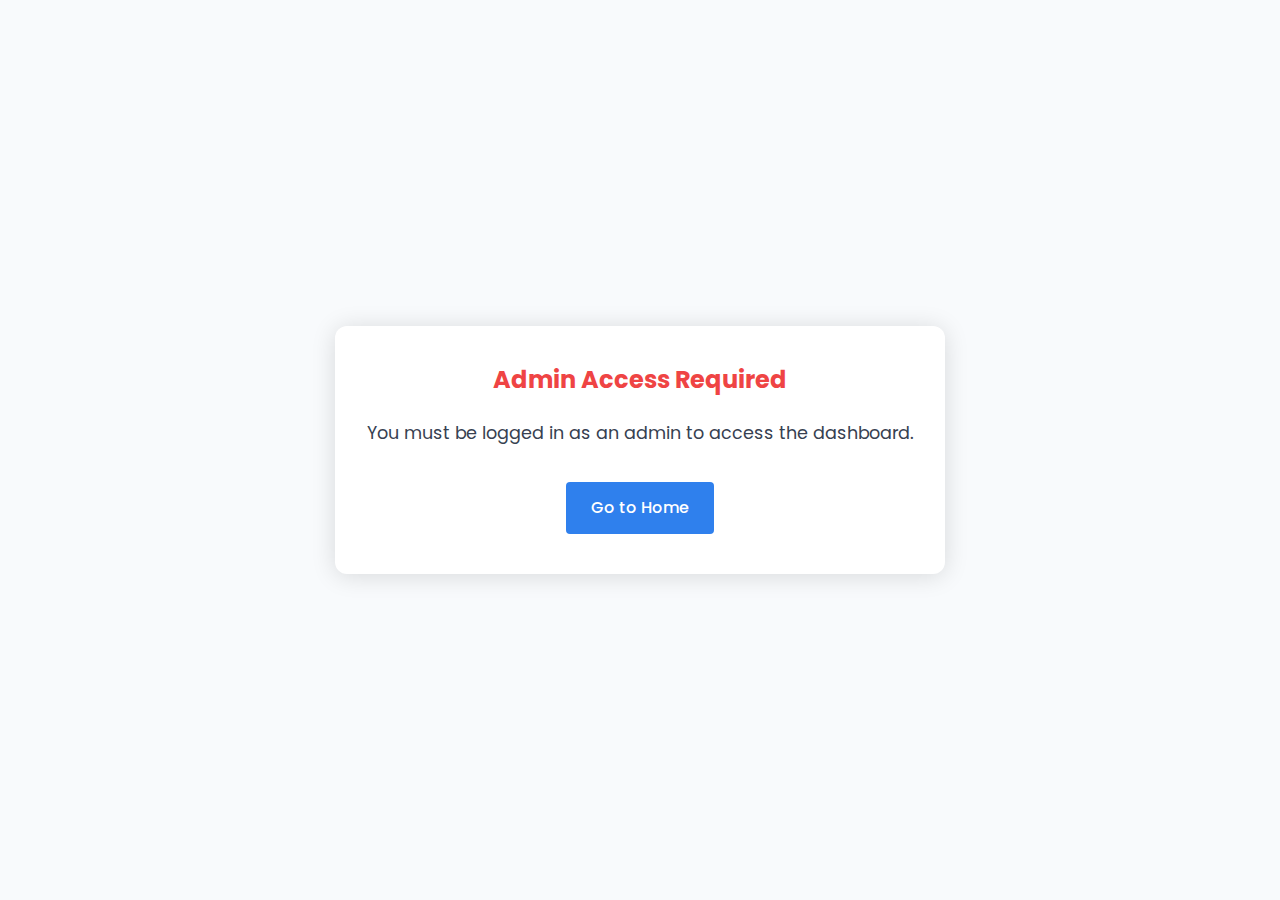
<file: frontend/html/dashboard_admin.html>
<!DOCTYPE html>
<html lang="en">
<head>
    <meta charset="UTF-8">
    <title>Servicity Admin Dashboard</title>
    <meta name="viewport" content="width=device-width, initial-scale=1.0">
    <link rel="stylesheet" href="../css/styles.css">
    <link rel="stylesheet" href="../css/dashboard_admin.css">
    <link href="https://fonts.googleapis.com/css2?family=Poppins:wght@400;600;700&display=swap" rel="stylesheet">
    <script defer src="../js/dashboard_admin.js"></script>
</head>
<body>
<nav class="navbar">
    <div class="container">
        <a href="#" class="logo">
            <img src="../images/logo.png" alt="Servicity">
        </a>
        <div class="nav-links">
            <a href="./index.html" class="nav-link">Home</a>
            <a href="./services.html" class="nav-link">Services</a>
            <a href="#" class="nav-link">About</a>
            <a href="#" class="nav-link">Contact</a>
            <span class="nav-link" style="color:var(--primary);font-weight:600;">Admin</span>
            <div class="profile-dropdown">
                    <a href="#" id="profile-icon">
                        <img src="../images/profile.svg" alt="Profile" class="profile-icon">
                        <span class="user-name" style="margin-left: 8px; font-weight: 500;"></span>
                    </a>
                    <div id="auth-dropdown" class="dropdown-menu">
                        <button id="google-login" class="oauth-btn">
                            <img src="../images/google-login.svg" alt="Google" class="oauth-icon">
                            <span>Continue with Google</span>
                        </button>
                        <div id="user-info" style="display: none;">
                            <div class="user-email"></div>
                            <button id="logout-btn" class="logout-btn">Log Out</button>
                        </div>
                    </div>
                </div>
        </div>
        <button class="hamburger">
            <i class="fas fa-bars"></i>
        </button>
    </div>
</nav>
<main class="admin-dashboard-main">
    <aside class="admin-sidebar">
        <button class="sidebar-btn active" data-section="analytics">📊 Analytics</button>
        <button class="sidebar-btn" data-section="users">👥 Users/Providers</button>
        <button class="sidebar-btn" data-section="categories">🗂️ Categories</button>
        <button class="sidebar-btn" data-section="messages">✉️ Messages</button>
    </aside>
    <section class="admin-dashboard-content">
        <div id="section-analytics" class="dashboard-section active">
            <h2 class="section-title">Analytics</h2>
            <div class="admin-cards">
                <div class="admin-card">
                    <h3>Popular Services</h3>
                    <ul id="popular-services"></ul>
                </div>
                <div class="admin-card">
                    <h3>Top Providers</h3>
                    <ul id="top-providers"></ul>
                </div>
            </div>
        </div>
        <div id="section-users" class="dashboard-section">
            <h2 class="section-title">Manage Users / Providers</h2>
            <div class="user-filters">
                <button class="tab-btn active" data-type="Provider">Providers</button>
                <button class="tab-btn" data-type="Customer">Customers</button>
            </div>
            <div id="users-list"></div>
        </div>
        <div id="section-categories" class="dashboard-section">
            <h2 class="section-title">Service Categories</h2>
            <form id="add-category-form">
                <input type="text" id="new-category-input" placeholder="New category" required>
                <button type="submit" class="btn btn-primary">Add</button>
            </form>
            <ul id="categories-list"></ul>
        </div>
       <div id="section-messages" class="dashboard-section">
    <h2 class="section-title">Send Message</h2>
    <form id="message-form">
        <label>
            To:
            <select id="message-target">
                <option value="All">All Users</option>
                <option value="Provider">Providers</option>
                <option value="Customer">Customers</option>
            </select>
        </label>
        <textarea id="message-content" placeholder="Enter message..." required></textarea>
        <button class="btn btn-primary" type="submit">Send</button>
    </form>
    <div id="message-status"></div>

    <!-- ADD THIS BLOCK BELOW THE FORM: -->
    <div style="margin-top:2em;">
        <h3>Sent Messages</h3>
        <div id="sent-messages" style="max-height:300px;overflow:auto;"></div>
    </div>
</div>
    </section>
</main>
</body>
</html>
</file>
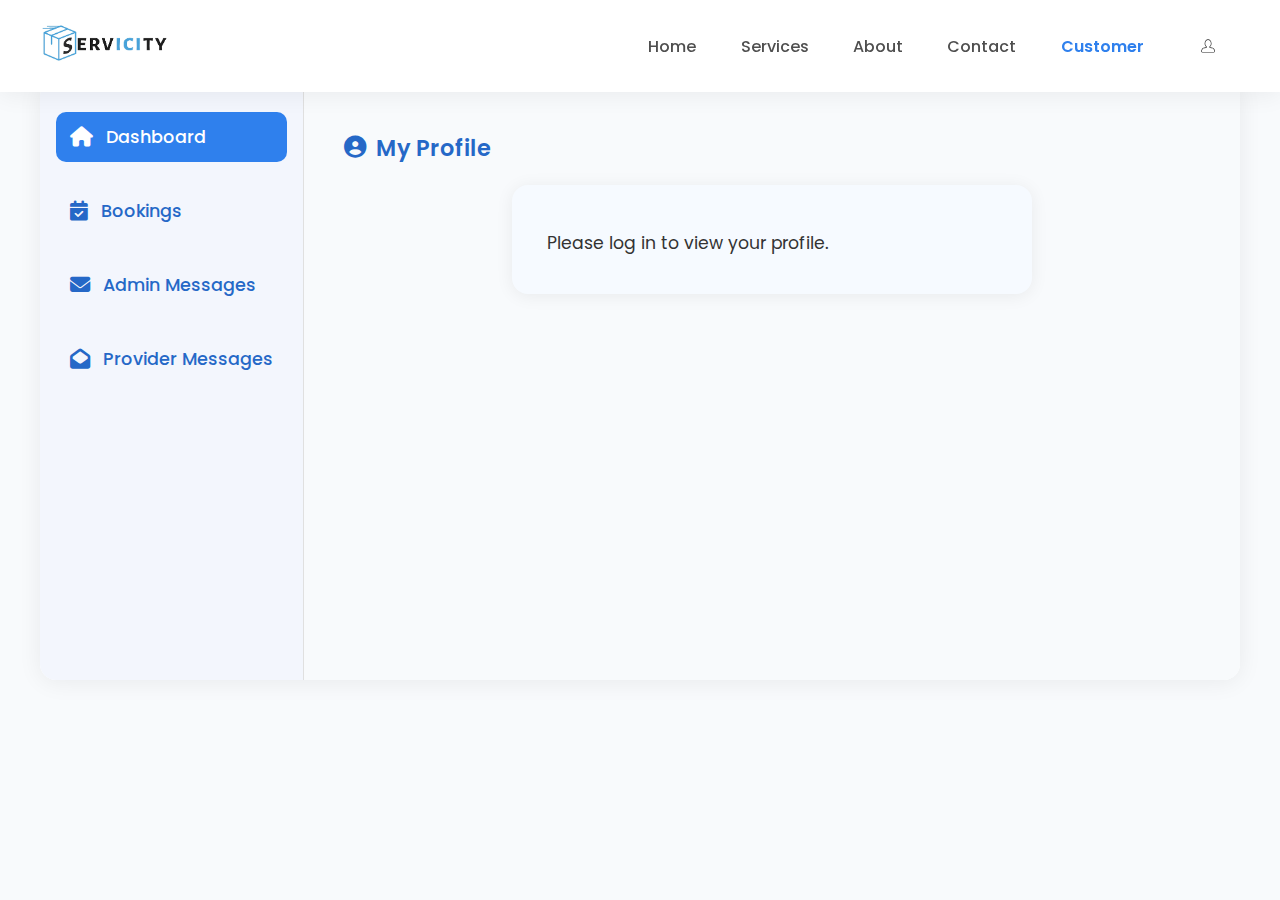
<file: frontend/html/dashboard_customer.html>
<!DOCTYPE html>
<html lang="en">
<head>
    <meta charset="UTF-8">
    <meta name="viewport" content="width=device-width, initial-scale=1.0">
    <title>Servicity | Customer Dashboard</title>
    <link rel="stylesheet" href="../css/reviews.css">
    <link rel="stylesheet" href="../css/dashboard_provider.css">
    <link rel="stylesheet" href="../css/dashboard_customer.css">
    
    <link rel="stylesheet" href="https://cdnjs.cloudflare.com/ajax/libs/font-awesome/6.4.0/css/all.min.css">
    <link href="https://fonts.googleapis.com/css2?family=Poppins:wght@300;400;500;600;700&display=swap" rel="stylesheet">
    <style>
        #review-modal {
            display: none;
        }
    </style>
</head>
<body>
<nav class="navbar">
    <div class="container">
        <a href="index.html" class="logo">
            <img src="../images/logo.png" alt="Servicity">
        </a>
        <div class="nav-links" id="nav-links">
            <a href="index.html" class="nav-link">Home</a>
            <a href="services.html" class="nav-link">Services</a>
            <a href="#" class="nav-link">About</a>
            <a href="#" class="nav-link">Contact</a>
            <span class="nav-link" style="color:var(--primary);font-weight:600;">Customer</span>
            <div class="profile-dropdown">
                <a href="#" id="profile-icon">
                    <img src="../images/profile.svg" alt="Profile" class="profile-icon">
                    <span class="user-name" style="margin-left: 8px; font-weight: 500;"></span>
                </a>
                <div id="auth-dropdown" class="dropdown-menu">
                    <button id="google-login" class="oauth-btn">
                        <img src="../images/google-login.svg" alt="Google" class="oauth-icon">
                        <span>Continue with Google</span>
                    </button>
                    <div id="user-info" style="display: none;">
                        <div class="user-email"></div>
                        <button id="logout-btn" class="logout-btn">Log Out</button>
                    </div>
                </div>
            </div>
        </div>
        <button class="hamburger">
            <i class="fas fa-bars"></i>
        </button>
    </div>
</nav>
<main class="provider-dashboard-main">
    <aside class="provider-sidebar">
        <button class="sidebar-btn active" data-section="dashboard-home"><i class="fa fa-home"></i> <span>Dashboard</span></button>
        <button class="sidebar-btn" data-section="bookings"><i class="fa fa-calendar-check"></i> <span>Bookings</span></button>
        <button class="sidebar-btn" data-section="admin-messages-section"><i class="fa fa-envelope"></i> <span>Admin Messages</span></button>
        <button class="sidebar-btn" data-section="provider-messages-section"><i class="fa fa-envelope-open"></i> <span>Provider Messages</span></button>
    </aside>
    <section class="provider-dashboard-content">
        <div id="dashboard-home" class="dashboard-section active">
            <h2 class="section-title"><i class="fa fa-user-circle"></i> My Profile</h2>
            <div id="profile-info" class="profile-details-box"></div>
        </div>
        <div id="bookings" class="dashboard-section">
            <h2 class="section-title"><i class="fa fa-calendar-check"></i> My Bookings</h2>
            <div id="bookings-list" class="dashboard-list"></div>
        </div>
        <div id="admin-messages-section" class="dashboard-section">
            <h2 class="section-title"><i class="fa fa-envelope"></i> Messages from Admin</h2>
            <div id="admin-messages-list" class="dashboard-list"></div>
        </div>
        <div id="provider-messages-section" class="dashboard-section">
            <h2 class="section-title"><i class="fa fa-envelope-open"></i> Messages from Providers</h2>
            <div id="provider-messages-list" class="dashboard-list"></div>
        </div>
    </section>
</main>

<!-- Profile Edit Modal -->
<div class="modal" id="edit-profile-modal" style="display:none;">
    <div class="modal-content">
        <span class="close-btn" id="close-edit-profile">&times;</span>
        <h2>Edit Profile</h2>
        <form id="edit-profile-form">
            <div class="profile-row"><label for="edit-profile-name">Name:</label><input type="text" id="edit-profile-name" required></div>
            <div class="profile-row"><label for="edit-profile-email">Email:</label><input type="email" id="edit-profile-email" required></div>
            <div class="profile-row"><label for="edit-profile-phone">Phone:</label><input type="tel" id="edit-profile-phone" required></div>
            <div class="profile-row"><label for="edit-profile-address">Address:</label><input type="text" id="edit-profile-address" required></div>
            <div class="form-actions">
                <button type="submit" class="btn btn-success">Save Changes</button>
            </div>
        </form>
    </div>
</div>

<!-- Review Modal: always a direct child of body, overlays all content -->
<div id="review-modal">
    <div class="modal-content">
        <button class="close-btn" id="close-review-modal" style="float:right;font-size:1.6em;background:none;border:none;cursor:pointer;">&times;</button>
        <h2 id="review-modal-title">Leave a Review</h2>
        <div id="existing-review" style="display:none;">
            <div><span id="existing-review-rating"></span></div>
            <div id="existing-review-text" style="margin-bottom:1em;"></div>
            <button class="btn btn-primary" id="edit-review-btn" style="margin-bottom:1em;">Edit Review</button>
        </div>
        <form id="review-form" style="display:none;">
            <input type="hidden" id="review-booking-id">
            <input type="hidden" id="review-service-id">
            <input type="hidden" id="review-customer-id">
            <input type="hidden" id="review-provider-id">
            <div style="margin-bottom:1em;">
                <label for="review-rating">Rating:</label>
                <select id="review-rating" required>
                    <option value="">Select</option>
                    <option value="5">★★★★★</option>
                    <option value="4">★★★★☆</option>
                    <option value="3">★★★☆☆</option>
                    <option value="2">★★☆☆☆</option>
                    <option value="1">★☆☆☆☆</option>
                </select>
            </div>
            <div style="margin-bottom:1em;">
                <label for="review-text">Comment:</label><br>
                <textarea id="review-text" rows="3" style="width:100%;" required></textarea>
            </div>
            <button type="submit" class="btn btn-success">Submit Review</button>
        </form>
    </div>
</div>

<!-- Booking Edit Modal -->
<div class="modal" id="edit-booking-modal" style="display:none;">
    <div class="modal-content">
        <span class="close-btn" id="close-edit-booking">&times;</span>
        <h2>Edit Booking</h2>
        <form id="edit-booking-form">
            <input type="hidden" id="edit-booking-id">
            <div class="profile-row"><label for="edit-booking-date">Date:</label><input type="date" id="edit-booking-date" required></div>
            <div class="profile-row"><label for="edit-booking-phone">Phone:</label><input type="tel" id="edit-booking-phone" required></div>
            <div class="profile-row"><label for="edit-booking-address">Address:</label><input type="text" id="edit-booking-address" required></div>
            <div class="form-actions">
                <button type="submit" class="btn btn-success">Save Changes</button>
            </div>
        </form>
    </div>
</div>
<script src="../js/reviews.js"></script>
<script src="../js/dashboard_customer.js"></script>
</body>
</html>
</file>
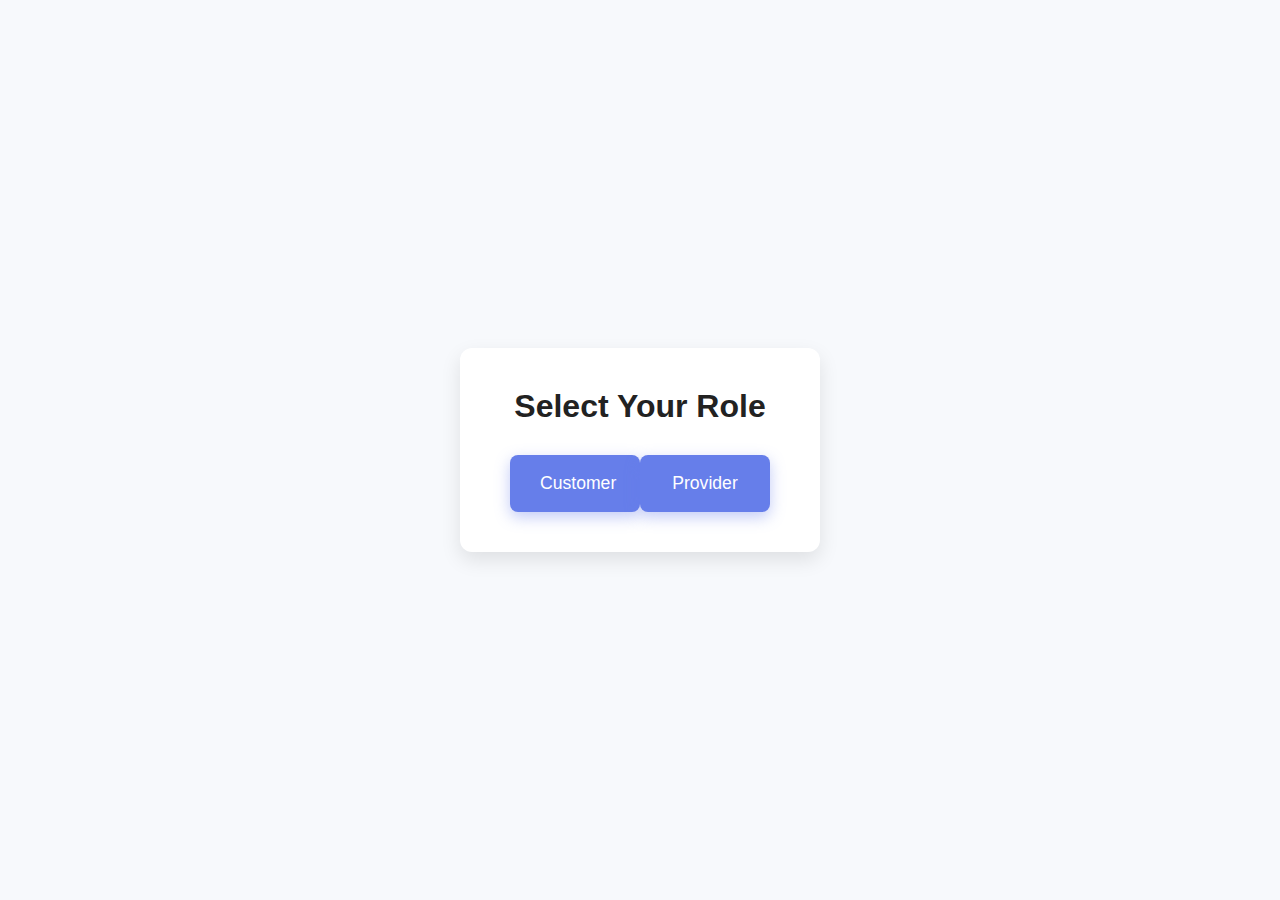
<file: frontend/html/select-role.html>
<!DOCTYPE html>
<html lang="en">
<head>
<meta charset="UTF-8" />
<meta name="viewport" content="width=device-width, initial-scale=1" />
<title>Select Role - Servicity</title>
<link rel="stylesheet" href="../css/select-role.css" />
</head>
<body>
  <div class="role-container">
    <h2>Select Your Role</h2>
    <div class="roles">
      <button id="customer-btn" class="role-btn">Customer</button>
      <button id="provider-btn" class="role-btn">Provider</button>
    </div>
  </div>

  <script src="../js/select-role.js"></script>
</body>
</html>
</file>
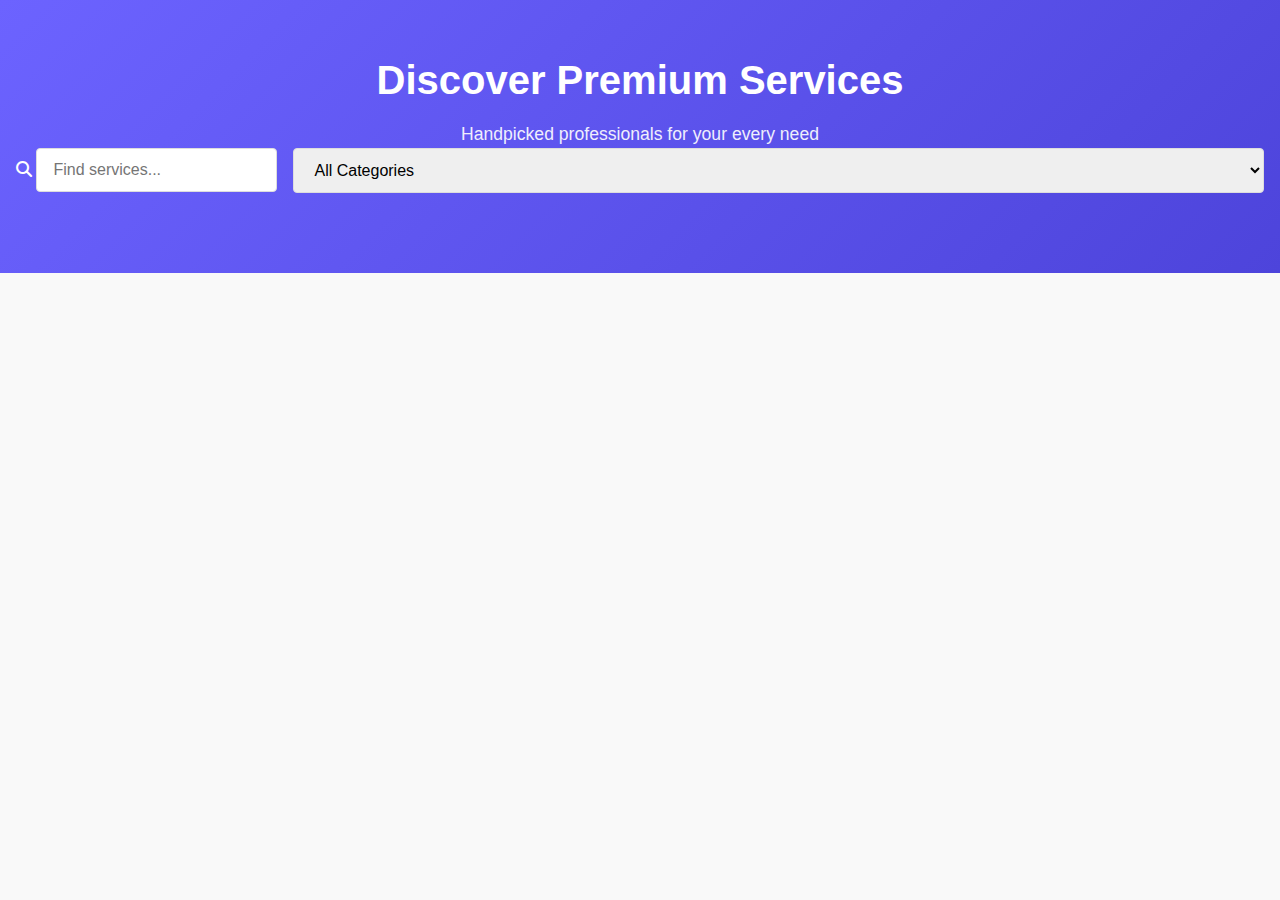
<file: frontend/html/services.html>
<!DOCTYPE html>
<html lang="en">
<head>
    <meta charset="UTF-8">
    <meta name="viewport" content="width=device-width, initial-scale=1.0">
    <title>Premium Services | Servicity</title>
    <link rel="stylesheet" href="../css/services.css">
    <link rel="stylesheet" href="https://cdnjs.cloudflare.com/ajax/libs/font-awesome/6.4.0/css/all.min.css">
    <link href="https://fonts.googleapis.com/css2?family=Montserrat:wght@400;500;600;700&family=Playfair+Display:wght@400;500;600&display=swap" rel="stylesheet">
</head>
<body>
    <div class="page-wrapper">
        <header class="services-header">
            <div class="hero-content">
                <h1>Discover Premium Services</h1>
                <p class="subtitle">Handpicked professionals for your every need</p>
                <div class="search-filter">
                    <div class="search-box">
                        <i class="fas fa-search"></i>
                        <input type="text" id="searchInput" placeholder="Find services...">
                    </div>
                    <select id="categoryFilter">
                        <option value="all">All Categories</option>
                        <option value="cleaning">Home Cleaning</option>
                        <option value="repair">Repairs</option>
                        <option value="beauty">Beauty</option>
                        <option value="moving">Moving Help</option>
                    </select>
                </div>
            </div>
        </header>

        <main class="main-content">
            <div class="services-grid" id="servicesGrid">
             
                <div class="service-card skeleton">
                    <div class="service-image"></div>
                    <div class="service-content">
                        <div class="skeleton-line" style="width: 70%"></div>
                        <div class="skeleton-line" style="width: 90%"></div>
                        <div class="skeleton-line" style="width: 60%"></div>
                        <div class="skeleton-btn"></div>
                    </div>
                </div>
             
            </div>
        </main>
    </div>

    <div id="loading-spinner">
        <div class="spinner"></div>
        <p>Loading services...</p>
    </div>

    <script src="../js/services.js"></script>
</body>
</html>
</file>
<file: frontend/css/styles.css>
/* Base Styles */
:root {
    --primary: #2F80ED;
    --primary-dark: #2568C7;
    --secondary: #4F4F4F;
    --accent: #27AE60;
    --light: #F9F9F9;
    --dark: #333333;
    --gray: #828282;
    --light-gray: #F2F2F2;
    --white: #FFFFFF;
    --shadow: 0 4px 12px rgba(0, 0, 0, 0.1);
    --transition: all 0.3s ease;
    
}
/*can implement dark mode later* so using root*/

* {
    margin: 0;
    padding: 0;
    box-sizing: border-box;
}
.scroll-container::-webkit-scrollbar {
  display: none;
}
body {
    font-family: 'Poppins', sans-serif;
    color: var(--dark);
    background-color: var(--light);
    line-height: 1.6;
}

.container {
    width: 100%;
    max-width: 1200px;
    margin: 0 auto;
    padding: 0 20px;
}

section {
    padding: 80px 0;
}

h1, h2, h3, h4 {
    margin-bottom: 1rem;
    line-height: 1.2;
}

p {
    margin-bottom: 1rem;
    color: var(--secondary);
}

a {
    text-decoration: none;
    color: inherit;
}

.btn {
    display: inline-block;
    padding: 12px 24px;
    border-radius: 4px;
    font-weight: 500;
    text-align: center;
    transition: var(--transition);
    cursor: pointer;
    border: 1px solid transparent;
}

.btn-primary {
    background-color: var(--primary);
    color: var(--white);
}

.btn-primary:hover {
    background-color: var(--primary-dark);
}

.btn-secondary {
    background-color: var(--accent);
    color: var(--white);
}

.btn-secondary:hover {
    opacity: 0.9;
}

.btn-outline {
    border-color: var(--primary);
    color: var(--primary);
    background-color: transparent;
}

.btn-outline:hover {
    background-color: var(--primary);
    color: var(--white);
}

.text-center {
    text-align: center;
}

.section-title {
    font-size: 2rem;
    font-weight: 600;
    margin-bottom: 2.5rem;
    text-align: center;
    position: relative;
}

.section-title::after {
    content: '';
    display: block;
    width: 60px;
    height: 4px;
    background-color: var(--primary);
    margin: 0.5rem auto 0;
}

/* Navigation */
.navbar {
    background-color: var(--white);
    box-shadow: var(--shadow);
    position: fixed;
    width: 100%;
    top: 0;
    z-index: 1000;
    padding: 15px 0;
}

.navbar .container {
    display: flex;
    justify-content: space-between;
    align-items: center;
}

.logo img {
    height: 40px;
}

.nav-links {
    display: flex;
    align-items: center;
    gap: 30px;
}

.nav-link {
    font-weight: 500;
    transition: var(--transition);
    padding: 8px 0;
    position: relative;
}

.nav-link:hover {
    color: var(--primary);
}

.nav-link.active {
    color: var(--primary);
}

.nav-link.active::after {
    content: '';
    position: absolute;
    bottom: 0;
    left: 0;
    width: 100%;
    height: 2px;
    background-color: var(--primary);
}

.auth-buttons {
    display: flex;
    gap: 15px;
    margin-left: 20px;
}

.hamburger {
    display: none;
    background: none;
    border: none;
    font-size: 1.5rem;
    color: var(--dark);
    cursor: pointer;
}

/* Hero Section */
.hero {
    background: url('../images/background.jpeg') ;
    color: var(--white);
    height: 80vh;
    display: flex;
    align-items: center;
    text-align: center;
    margin-top: 70px;
}

.hero-content {
    max-width: 800px;
    margin: 0 auto;
}

.hero h1 {
    font-size: 3rem;
    margin-bottom: 1.5rem;
}

.hero p {
    font-size: 1.2rem;
    color: rgba(255, 255, 255, 0.9);
    margin-bottom: 2rem;
}

.search-box {
    display: flex;
    max-width: 600px;
    margin: 0 auto;
}

.search-box input {
    flex: 1;
    padding: 15px 20px;
    border: none;
    border-radius: 4px 0 0 4px;
    font-size: 1rem;
}

.search-box .btn {
    border-radius: 0 4px 4px 0;
}

/* Services Section */
.services-grid {
    display: grid;
    grid-template-columns: repeat(auto-fill, minmax(250px, 1fr));
    gap: 30px;
    margin-bottom: 40px;
}

.service-card {
    background-color: var(--white);
    border-radius: 8px;
    overflow: hidden;
    box-shadow: var(--shadow);
    transition: var(--transition);
}

.service-card:hover {
    transform: translateY(-5px);
    box-shadow: 0 10px 20px rgba(0, 0, 0, 0.1);
}

.service-img {
    height: 180px;
    background-size: cover;
    background-position: center;
}

.service-info {
    padding: 20px;
}

.service-info h3 {
    font-size: 1.2rem;
    margin-bottom: 0.5rem;
}

.service-info p {
    color: var(--primary);
    font-weight: 500;
    margin-bottom: 1rem;
}


.how-it-works {
    background-color: var(--white);
}

.steps {
    display: grid;
    grid-template-columns: repeat(auto-fit, minmax(200px, 1fr));
    gap: 30px;
    text-align: center;
}

.step-icon {
    width: 80px;
    height: 80px;
    background-color: var(--primary);
    color: var(--white);
    border-radius: 50%;
    display: flex;
    align-items: center;
    justify-content: center;
    font-size: 1.8rem;
    margin: 0 auto 1.5rem;
}

.step h3 {
    font-size: 1.2rem;
    margin-bottom: 0.5rem;
}

/* Testimonials */
.testimonials {
    background-color: var(--light-gray);
}

.testimonial-cards {
    display: grid;
    grid-template-columns: repeat(auto-fit, minmax(300px, 1fr));
    gap: 30px;
}

.testimonial-card {
    background-color: var(--white);
    padding: 30px;
    border-radius: 8px;
    box-shadow: var(--shadow);
}

.rating {
    color: #FFC107;
    margin-bottom: 1rem;
}

.testimonial-card p {
    font-style: italic;
    margin-bottom: 1.5rem;
}

.customer {
    display: flex;
    align-items: center;
    gap: 15px;
}

.customer img {
    width: 50px;
    height: 50px;
    border-radius: 50%;
    object-fit: cover;
}

.customer h4 {
    font-size: 1rem;
    margin-bottom: 0.2rem;
}

.customer span {
    font-size: 0.9rem;
    color: var(--gray);
}

/* CTA Section */
.cta {
    background-color: var(--primary);
    color: var(--white);
    text-align: center;
    padding: 60px 0;
}

.cta h2 {
    font-size: 2rem;
    margin-bottom: 2rem;
}

/* Footer */
.footer {
    background-color: var(--dark);
    color: var(--white);
    padding: 60px 0 0;
}

.footer-grid {
    display: grid;
    grid-template-columns: repeat(auto-fit, minmax(200px, 1fr));
    gap: 40px;
    margin-bottom: 40px;
}

.footer-logo {
    height: 40px;
    margin-bottom: 1rem;
}

.footer p {
    color: rgba(255, 255, 255, 0.7);
    margin-bottom: 1.5rem;
}

.social-links {
    display: flex;
    gap: 15px;
}

.social-links a {
    width: 36px;
    height: 36px;
    background-color: rgba(255, 255, 255, 0.1);
    border-radius: 50%;
    display: flex;
    align-items: center;
    justify-content: center;
    transition: var(--transition);
}

.social-links a:hover {
    background-color: var(--primary);
}

.footer-col h3 {
    font-size: 1.2rem;
    margin-bottom: 1.5rem;
    position: relative;
    padding-bottom: 10px;
}

.footer-col h3::after {
    content: '';
    position: absolute;
    bottom: 0;
    left: 0;
    width: 40px;
    height: 2px;
    background-color: var(--primary);
}

.footer-col ul {
    list-style: none;
}

.footer-col ul li {
    margin-bottom: 0.8rem;
}

.footer-col ul li a {
    color: rgba(255, 255, 255, 0.7);
    transition: var(--transition);
}

.footer-col ul li a:hover {
    color: var(--white);
    padding-left: 5px;
}

.footer-bottom {
    border-top: 1px solid rgba(255, 255, 255, 0.1);
    padding: 20px 0;
    display: flex;
    justify-content: space-between;
    align-items: center;
}

.footer-bottom p {
    font-size: 0.9rem;
    margin-bottom: 0;
}

#profile-icon {
    display: flex;
    align-items: center;
    justify-content: center;
    margin-left: 15px;
    transition: transform 0.3s ease;
}

#profile-icon:hover {
    transform: scale(1.1);
}

/* Modal Styles */
.modal {
    display: none;
    position: fixed;
    z-index: 1001;
    left: 0;
    top: 0;
    width: 100%;
    height: 100%;
    background-color: rgba(0,0,0,0.5);
}

.modal-content {
    background-color: #fff;
    margin: 10% auto;
    padding: 30px;
    border-radius: 8px;
    width: 90%;
    max-width: 500px;
    box-shadow: 0 5px 15px rgba(0,0,0,0.3);
    position: relative;
}

.close-btn {
    position: absolute;
    right: 20px;
    top: 15px;
    font-size: 24px;
    cursor: pointer;
}

/* Form Styles */
.form-group {
    margin-bottom: 20px;
}

.form-group label {
    display: block;
    margin-bottom: 8px;
    font-weight: 500;
}

.form-group input,
.form-group textarea,
.form-group select {
    width: 100%;
    padding: 10px;
    border: 1px solid #ddd;
    border-radius: 4px;
    font-family: 'Poppins', sans-serif;
}

.form-group textarea {
    resize: vertical;
    min-height: 80px;
}

/* Image Preview */
.image-preview {
    margin-top: 10px;
    width: 100px;
    height: 100px;
    border: 1px dashed #ddd;
    display: flex;
    align-items: center;
    justify-content: center;
    overflow: hidden;
}

.image-preview img {
    max-width: 100%;
    max-height: 100%;
}

/* Profile Dropdown Styles */
.profile-dropdown {
    position: relative;
    display: inline-block;
    margin-left: 15px;
}

.profile-icon {
    width: 40px;
    height: 40px;
    border-radius: 50%;
    cursor: pointer;
    transition: transform 0.3s ease;
}

.profile-icon:hover {
    transform: scale(1.1);
}

.dropdown-menu {
    display: none;
    position: absolute;
    right: 0;
    top: 50px;
    background: white;
    min-width: 220px;
    box-shadow: 0 8px 16px rgba(0,0,0,0.1);
    border-radius: 8px;
    z-index: 1000;
    padding: 15px;
}

.dropdown-menu.show {
    display: block;
}

.oauth-btn {
    display: flex;
    align-items: center;
    gap: 10px;
    width: 100%;
    padding: 10px;
    background: white;
    border: 1px solid #e0e0e0;
    border-radius: 4px;
    cursor: pointer;
    transition: background 0.2s;
}

.oauth-btn:hover {
    background: #f5f5f5;
}

.oauth-icon {
    width: 20px;
    height: 20px;
}

#user-info {
    text-align: center;
    padding: 10px;
}

.user-name {
    font-weight: 500;
    margin-bottom: 10px;
    word-break: break-all;
}

.logout-btn {
    width: 100%;
    padding: 8px 12px;
    background: #f5f5f5;
    border: none;
    border-radius: 4px;
    cursor: pointer;
    transition: background 0.2s;
}

.logout-btn:hover {
    background: #e0e0e0;
}
/* Responsive Styles */
@media (max-width: 992px) {
    .nav-links {
        position: fixed;
        top: 70px;
        left: -100%;
        width: 100%;
        height: calc(100vh - 70px);
        background-color: var(--white);
        flex-direction: column;
        align-items: center;
        justify-content: flex-start;
        padding: 40px 0;
        gap: 30px;
        transition: var(--transition);
    }

    .nav-links.active {
        left: 0;
    }

    .auth-buttons {
        margin-left: 0;
    }

    .hamburger {
        display: block;
    }

    .hero h1 {
        font-size: 2.5rem;
    }
}

@media (max-width: 768px) {
    section {
        padding: 60px 0;
    }

    .hero {
        height: auto;
        padding: 100px 0;
    }

    .search-box {
        flex-direction: column;
        gap: 10px;
    }

    .search-box input,
    .search-box .btn {
        border-radius: 4px;
    }
}

@media (max-width: 576px) {
    .hero h1 {
        font-size: 2rem;
    }

    .hero p {
        font-size: 1rem;
    }

    .section-title {
        font-size: 1.5rem;
    }

    .footer-bottom {
        flex-direction: column;
        gap: 20px;
        text-align: center;
    }
}
.profile-icon {
    display: flex;
    align-items: center;
    gap: 8px;
    font-weight: 500;
    cursor: pointer;
    transition: var(--transition);
}

.profile-icon img {
    width: 20px;
    height: 20px;
    object-fit: contain;
}
</file>
<file: frontend/css/dashboard_admin.css>
:root {
    --primary: #2F80ED;
    --primary-dark: #2568C7;
    --accent: #27AE60;
    --light: #F9F9F9;
    --dark: #333333;
    --gray: #828282;
    --white: #FFFFFF;
    --shadow: 0 4px 12px rgba(0, 0, 0, 0.1);
    --transition: all 0.3s ease;
}

.admin-dashboard-main {
    display: flex;
    margin: 100px auto 0;
    max-width: 1200px;
    min-height: 600px;
    background: var(--white);
    box-shadow: var(--shadow);
    border-radius: 16px;
    overflow: hidden;
}
.admin-sidebar {
    background: var(--light);
    border-right: 1px solid #e0e0e0;
    min-width: 180px;
    display: flex;
    flex-direction: column;
    gap: 1em;
    padding: 2em 1em;
}
.sidebar-btn {
    background: none;
    border: none;
    color: var(--primary-dark);
    font-family: 'Poppins',sans-serif;
    font-size: 1.08em;
    text-align: left;
    padding: 0.8em 1.2em;
    border-radius: 8px;
    font-weight: 500;
    cursor: pointer;
    transition: background 0.14s;
    margin-bottom: 8px;
}
.sidebar-btn.active,
.sidebar-btn:hover {
    background: var(--primary);
    color: var(--white);
}
.admin-dashboard-content {
    flex: 1;
    padding: 2em 2.5em;
    background: var(--light);
}
.dashboard-section { display: none; }
.dashboard-section.active { display: block; }
.admin-cards {
    display: flex;
    gap: 2em;
    flex-wrap: wrap;
}
.admin-card {
    background: var(--white);
    border-radius: 10px;
    box-shadow: var(--shadow);
    padding: 1.5em 2em;
    min-width: 240px;
    flex: 1 1 250px;
}
.admin-card h3 {
    margin-top: 0;
    font-size: 1.1em;
    color: var(--primary-dark);
    margin-bottom: 0.9em;
}
.admin-card ul {
    list-style: none;
    padding: 0;
    margin: 0;
}
.admin-card li {
    margin-bottom: 0.7em;
    border-bottom: 1px solid #e5e7eb;
    padding-bottom: 0.2em;
}
.user-filters {
    margin-bottom: 1.2em;
}
.tab-btn {
    background: #e0e7ef;
    border: none;
    border-radius: 6px 6px 0 0;
    padding: 0.45em 1.1em;
    font-size: 1em;
    margin-right: 1em;
    cursor: pointer;
    color: var(--primary);
    font-weight: 500;
    transition: background 0.15s;
}
.tab-btn.active,
.tab-btn:hover {
    background: var(--primary);
    color: var(--white);
}
#users-list {
    max-width: 700px;
}
.user-row {
    display: flex;
    align-items: center;
    gap: 1em;
    background: #f3f4f6;
    padding: 0.7em 1.2em;
    border-radius: 7px;
    margin-bottom: 0.7em;
    justify-content: space-between;
}
.user-row .user-info {
    flex: 1;
}
.user-row .user-actions button {
    margin-left: 0.5em;
    padding: 0.3em 0.8em;
    border-radius: 5px;
    border: none;
    background: #ef4444;
    color: #fff;
    cursor: pointer;
    font-size: 0.98em;
    transition: background 0.15s;
}
.user-row .user-actions button.unblock {
    background: #27AE60;
}
.user-row .user-actions button:hover {
    opacity: 0.8;
}
.profile-dropdown > a {
    display: flex;
    align-items: center;
    gap: 8px;
}
.profile-dropdown .user-name {
    margin-left: 8px;
    font-weight: 500;
    white-space: nowrap;
}
.profile-dropdown {
    position: relative;
    display: inline-block;
    margin-left: 15px;
}
.profile-icon {
    width: 40px;
    height: 40px;
    border-radius: 50%;
    cursor: pointer;
    transition: transform 0.3s ease;
}
.profile-icon:hover {
    transform: scale(1.1);
}
#add-category-form {
    display: flex;
    gap: 1em;
    margin-bottom: 1.2em;
    max-width: 400px;
}
#add-category-form input {
    flex: 2;
    padding: 0.5em;
    border: 1px solid #cbd5e1;
    border-radius: 6px;
    font-size: 1em;
}
#add-category-form button {
    flex: 1;
}
#categories-list {
    list-style: none;
    padding: 0;
}
.category-row {
    display: flex;
    align-items: center;
    justify-content: space-between;
    background: #f3f4f6;
    border-radius: 7px;
    padding: 0.7em 1.2em;
    margin-bottom: 0.7em;
}
.category-row button {
    background: #ef4444;
    color: #fff;
    border: none;
    padding: 0.3em 0.8em;
    border-radius: 5px;
    cursor: pointer;
    font-size: 0.98em;
    transition: background 0.15s;
}
.category-row button:hover {
    opacity: 0.8;
}
#message-form {
    display: flex;
    flex-direction: column;
    gap: 1em;
    max-width: 400px;
}
#message-form select,
#message-form textarea {
    font-size: 1em;
    padding: 0.5em;
    border-radius: 6px;
    border: 1px solid #cbd5e1;
}
#message-form button {
    width: 100%;
}
#message-status {
    margin-top: 0.7em;
    color: #27AE60;
    font-weight: 500;
}

/* Sent Messages Section */
#sent-messages {
    margin-top: 1.2em;
    max-height: 300px;
    overflow-y: auto;
    background: #f3f4f6;
    border-radius: 8px;
    box-shadow: 0 1px 4px #00000009;
    padding: 1em;
}
.sent-message-item {
    border-bottom: 1px solid #e0e0e0;
    padding: 0.7em 0 0.5em 0;
    margin-bottom: 0.2em;
}
.sent-message-item:last-child {
    border-bottom: none;
}
.sent-message-item strong {
    color: var(--primary-dark);
}
.sent-message-item .sent-msg-date {
    float: right;
    color: #888;
    font-size: 0.92em;
    font-weight: 400;
}
.empty-message {
    color: var(--gray);
    text-align: center;
    font-style: italic;
    margin: 1.2em 0;
}
.error-message {
    color: #ef4444;
    background: #fff0f0;
    border-radius: 6px;
    padding: 0.6em 1em;
    margin: 1em 0;
    font-weight: 500;
}
.loading-spinner {
    display: flex;
    align-items: center;
    justify-content: center;
    min-height: 80px;
}
.spinner {
    width: 30px;
    height: 30px;
    border: 4px solid #e0e0e0;
    border-top: 4px solid var(--primary);
    border-radius: 50%;
    animation: spin 1s linear infinite;
    margin-right: 1em;
}
@keyframes spin {
    0% { transform: rotate(0deg);}
    100% { transform: rotate(360deg);}
}

.request-filters {
    margin-bottom: 1.2em;
}

.provider-request-item {
    background: #f9fafb;
    border: 1px solid #e5e7eb;
    border-radius: 8px;
    padding: 1.2em;
    margin-bottom: 1em;
    transition: all 0.2s ease;
}

.provider-request-item:hover {
    box-shadow: 0 2px 8px rgba(0,0,0,0.1);
}

.request-header {
    display: flex;
    justify-content: space-between;
    align-items: center;
    margin-bottom: 0.8em;
    padding-bottom: 0.8em;
    border-bottom: 1px solid #e5e7eb;
}

.provider-info h4 {
    margin: 0;
    color: var(--primary-dark);
    font-size: 1.1em;
}

.provider-info p {
    margin: 0.2em 0 0 0;
    color: var(--gray);
    font-size: 0.9em;
}

.status-badge {
    padding: 0.3em 0.8em;
    border-radius: 12px;
    font-size: 0.8em;
    font-weight: 600;
    text-transform: uppercase;
}

.status-badge.pending {
    background: #fef3c7;
    color: #d97706;
}

.status-badge.approved {
    background: #d1fae5;
    color: #059669;
}

.status-badge.rejected {
    background: #fee2e2;
    color: #dc2626;
}

.request-details {
    display: grid;
    grid-template-columns: repeat(auto-fit, minmax(200px, 1fr));
    gap: 1em;
    margin-bottom: 1em;
}

.detail-item {
    display: flex;
    flex-direction: column;
}

.detail-item strong {
    color: var(--dark);
    font-size: 0.85em;
    margin-bottom: 0.2em;
}

.detail-item span {
    color: var(--gray);
    font-size: 0.95em;
}

.request-actions {
    display: flex;
    gap: 0.8em;
    margin-top: 1em;
}

.btn-approve {
    background: var(--accent);
    color: white;
    border: none;
    padding: 0.5em 1em;
    border-radius: 6px;
    cursor: pointer;
    font-size: 0.9em;
    transition: opacity 0.2s;
}

.btn-approve:hover {
    opacity: 0.9;
}

.btn-reject {
    background: #ef4444;
    color: white;
    border: none;
    padding: 0.5em 1em;
    border-radius: 6px;
    cursor: pointer;
    font-size: 0.9em;
    transition: opacity 0.2s;
}

.btn-reject:hover {
    opacity: 0.9;
}

/* Modal Styles */
.modal {
    position: fixed;
    top: 0;
    left: 0;
    width: 100%;
    height: 100%;
    background: rgba(0,0,0,0.5);
    z-index: 1000;
    display: flex;
    align-items: center;
    justify-content: center;
}

.modal-content {
    background: white;
    border-radius: 12px;
    padding: 2em;
    max-width: 500px;
    width: 90%;
    max-height: 80vh;
    overflow-y: auto;
    position: relative;
}

.close-btn {
    position: absolute;
    top: 15px;
    right: 20px;
    font-size: 24px;
    cursor: pointer;
    color: var(--gray);
}

.close-btn:hover {
    color: var(--dark);
}

.form-group {
    margin-bottom: 1.2em;
}

.form-group label {
    display: block;
    margin-bottom: 0.5em;
    font-weight: 600;
    color: var(--dark);
}

.radio-group {
    display: flex;
    flex-direction: column;
    gap: 0.8em;
}

.radio-group label {
    display: flex;
    align-items: center;
    gap: 0.5em;
    font-weight: normal;
    cursor: pointer;
    padding: 0.5em;
    border-radius: 6px;
    transition: background 0.2s;
}

.radio-group label:hover {
    background: #f3f4f6;
}

.form-group textarea {
    width: 100%;
    padding: 0.8em;
    border: 1px solid #e5e7eb;
    border-radius: 6px;
    font-family: 'Poppins', sans-serif;
    resize: vertical;
}

.form-actions {
    display: flex;
    gap: 1em;
    justify-content: flex-end;
    margin-top: 1.5em;
    padding-top: 1em;
    border-top: 1px solid #e5e7eb;
}

.btn-secondary {
    background: #6b7280;
    color: white;
    border: none;
    padding: 0.6em 1.2em;
    border-radius: 6px;
    cursor: pointer;
    font-family: 'Poppins', sans-serif;
}

.btn-secondary:hover {
    background: #4b5563;
}

/* Responsive */
@media (max-width: 700px) {
    .request-header {
        flex-direction: column;
        align-items: flex-start;
        gap: 0.5em;
    }
    
    .request-details {
        grid-template-columns: 1fr;
    }
    
    .request-actions {
        flex-direction: column;
    }
    
    .form-actions {
        flex-direction: column;
    }
}
/* Responsive */
@media (max-width: 900px) {
    .admin-dashboard-main { flex-direction: column; }
    .admin-sidebar { flex-direction: row; min-width: 0; padding: 1em; border-right: none; border-bottom: 1px solid #e0e0e0;}
}
@media (max-width: 700px) {
    .admin-dashboard-content { padding: 1em; }
    .admin-cards { flex-direction: column; gap: 1em; }
    #sent-messages { max-height: 180px; }
}
</file>
<file: frontend/css/reviews.css>
#review-modal {
    display: none; position: fixed; z-index: 1001; top: 0; left: 0; width: 100vw; height: 100vh;
}
#review-modal .modal-overlay {
    position: absolute; width: 100vw; height: 100vh; background: rgba(0,0,0,0.4);
}
#review-modal .modal-content {
    position: absolute; background: #fff; border-radius: 8px; box-shadow: 0 2px 16px #2224; 
    left: 50%; top: 50%; transform: translate(-50%, -50%);
    padding: 32px; min-width: 320px;
}
.review-card { border: 1px solid #eee; border-radius:6px; background: #fafafa; margin-bottom: 10px; padding: 12px; }
.review-rating { color: #f1c40f; font-size: 1.2em; }
</file>
<file: frontend/css/dashboard_provider.css>
:root {
    --primary: #2F80ED;
    --primary-dark: #2568C7;
    --accent: #27AE60;
    --light: #F9F9F9;
    --dark: #333333;
    --gray: #828282;
    --white: #FFFFFF;
    --shadow: 0 4px 12px rgba(0, 0, 0, 0.1);
    --sidebar-bg: #f3f6fd;
}


body {
    font-family: 'Poppins', sans-serif;
    color: var(--dark);
    background-color: var(--light);
    margin: 0;
}

.navbar {
    background-color: var(--white);
    box-shadow: var(--shadow);
    position: fixed;
    width: 100%;
    top: 0;
    z-index: 1000;
    padding: 10px 0;
}

.navbar .container {
    display: flex;
    justify-content: space-between;
    align-items: center;
    max-width: 1200px;
    margin: 0 auto;
    padding: 0 20px;
}

.logo img {
    height: 40px;
}

.nav-links {
    display: flex;
    align-items: center;
    gap: 30px;
}

.nav-link {
    font-weight: 500;
    transition: var(--transition);
    padding: 8px 0;
    position: relative;
    text-decoration: none;
    color: var(--dark);
}

.nav-link:hover,
.nav-link.active {
    color: var(--primary);
}

.nav-link.active::after {
    content: '';
    position: absolute;
    bottom: 0;
    left: 0;
    width: 100%;
    height: 2px;
    background-color: var(--primary);
}

.profile-dropdown > a {
    display: flex;
    align-items: center;
    gap: 8px;
}
.profile-dropdown .user-name {
    margin-left: 8px;
    font-weight: 500;
    white-space: nowrap;
}
.profile-dropdown {
    position: relative;
    display: inline-block;
    margin-left: 15px;
}
.profile-icon {
    width: 30px;
    height: 30px;
    border-radius: 50%;
    cursor: pointer;
    transition: transform 0.3s ease;
}
.profile-icon:hover {
    transform: scale(1.1);
}
.dropdown-menu {
    display: none;
    position: absolute;
    right: 0;
    top: 50px;
    background: white;
    min-width: 180px;
    box-shadow: 0 8px 16px rgba(0,0,0,0.1);
    border-radius: 8px;
    z-index: 1000;
    padding: 12px;
}
.dropdown-menu.show {
    display: block;
}
.hamburger {
    display: none;
    background: none;
    border: 1px solid #333;
    font-size: 1.2rem;
    border-radius: 4px;
    padding: 2px 7px;
    margin-left: 12px;
    cursor: pointer;
}
@media (max-width: 900px) {
    .navbar .container {
        flex-wrap: wrap;
    }
    .nav-links {
        flex-direction: column;
        align-items: flex-start;
        position: fixed;
        left: 0;
        top: 58px;
        width: 100%;
        background: var(--white);
        padding: 25px 20px 25px 30px;
        gap: 18px;
        border-top: 1px solid #eee;
        box-shadow: 0 2px 8px #0001;
        transform: translateY(-200%);
        transition: transform 0.3s ease;
        z-index: 999;
    }
    .nav-links.active {
        transform: translateY(0);
    }
    .hamburger {
        display: block;
    }
}


.provider-dashboard-main {
    display: flex;
    margin: 80px auto 0;
    max-width: 1200px;
    min-height: 600px;
    background: var(--white);
    box-shadow: var(--shadow);
    border-radius: 16px;
    overflow: hidden;
}
.provider-sidebar {
    background: var(--sidebar-bg);
    border-right: 1px solid #e0e0e0;
    min-width: 180px;
    display: flex;
    flex-direction: column;
    gap: 1em;
    padding: 2em 1em;
}
.sidebar-btn {
    background: none;
    border: none;
    color: var(--primary-dark);
    font-family: 'Poppins',sans-serif;
    font-size: 1.08em;
    text-align: left;
    padding: 0.8em 1.2em;
    border-radius: 8px;
    font-weight: 500;
    cursor: pointer;
    transition: background 0.14s;
    margin-bottom: 8px;
    display: flex;
    align-items: center;
    gap: 1em;
}
.sidebar-btn.active,
.sidebar-btn:hover {
    background: var(--primary);
    color: var(--white);
}
.sidebar-btn i {
    font-size: 1.15em;
}
.provider-dashboard-content {
    flex: 1;
    padding: 2em 2.5em;
    background: var(--light);
}
.dashboard-section { display: none; }
.dashboard-section.active { display: block; }
.section-header {
    display: flex;
    justify-content: space-between;
    align-items: center;
    margin-bottom: 1.5rem;
    gap: 1rem;
}
.dashboard-section h2,
.section-title {
    font-size: 1.4rem;
    color: var(--primary-dark);
    margin-bottom: 0;
    display: flex;
    align-items: center;
    gap: 10px;
}
.dashboard-list {
    margin-top: 0.5rem;
}

/* Service, Booking & Review Cards - reuse your previous styles here */
.service-card,
.booking-card,
.review-card {
    background: #f3f4f6;
    border-radius: 10px;
    box-shadow: 0 2px 8px rgba(47,128,237,0.07);
    padding: 1.1rem 1rem 1rem 1.2rem;
    margin-bottom: 1.2rem;
    display: flex;
    flex-direction: column;
    gap: 0.5rem;
}
.service-thumb {
    width: 100%;
    max-width: 120px;
    height: 75px;
    object-fit: cover;
    border-radius: 8px;
    background: #e4e8ee;
    margin-bottom: 0.5rem;
}
.service-actions, .booking-actions {
    display: flex;
    gap: 0.7rem;
    margin-top: 0.7rem;
}
.btn {
    border: none;
    padding: 0.55em 1.3em;
    border-radius: 6px;
    font-weight: 500;
    cursor: pointer;
    transition: background 0.2s;
    font-family: inherit;
}
.btn-primary { background: var(--primary); color: #fff; }
.btn-primary:hover { background: var(--primary-dark); }
.btn-success { background: var(--accent); color: #fff; }
.btn-success:hover { background: #219150; }
.btn-secondary { background: #eee; color: var(--dark); }
.btn-secondary:hover { background: #ddd; }

#service-form-container {
    background: #f3f8ff;
    border-radius: 10px;
    padding: 1.4rem 1rem 1rem 1rem;
    margin-bottom: 2rem;
    box-shadow: 0 1px 4px rgba(47,128,237,0.04);
}
#service-form {
    display: flex;
    flex-direction: column;
    gap: 0.7rem;
}
.form-group {
    margin-bottom: 0.5rem;
}
.form-row {
    display: flex;
    gap: 1rem;
    margin-bottom: 0.5rem;
}
.form-row input {
    flex: 1;
}
.form-actions {
    margin-top: 0.3rem;
    display: flex;
    gap: 1rem;
}
#service-form input, #service-form textarea {
    width: 100%;
    padding: 0.68rem 1rem;
    font-size: 1rem;
    border-radius: 6px;
    border: 1px solid #e0e0e0;
    font-family: inherit;
    background: #fff;
    resize: none;
    transition: border 0.2s;
}
#service-form input:focus, #service-form textarea:focus {
    border-color: var(--primary);
    outline: none;
}


.review-card {
    border: 1px solid #eee;
    background: #fafbfc;
}
.review-header {
    display: flex;
    justify-content: space-between;
    align-items: center;
    font-size: 1rem;
}

.review-stars {
    color: #f1c40f;
    font-size: 1.1em;
}
.review-date {
    font-size: 0.9em;
    color: #555;
}
.review-footer {
    font-size: 0.95em;
    color: #444;
}


.admin-message-item {
    margin-bottom: 1.2em;
    background: #f5f7fa;
    border-radius: 8px;
    padding: 1em;
    box-shadow: 0 1px 3px #0001;
}
.empty-message {
    color: #888;
    text-align: center;
    font-style: italic;
    margin: 1.2em 0;
}


@media (max-width: 900px) {
    .provider-dashboard-main {
        flex-direction: column;
        min-width: 0;
        margin: 74px 0 0 0;
        border-radius: 0;
        box-shadow: none;
    }
    .provider-sidebar {
        flex-direction: row;
        min-width: 0;
        width: 100%;
        padding: 10px 5px;
        border-right: none;
        border-bottom: 1px solid #e0e0e0;
        overflow-x: auto;
        gap: 0.5em;
        justify-content: space-around;
    }
    .provider-dashboard-content {
        padding: 1em 0.7em;
    }
    .sidebar-btn {
        justify-content: center;
        flex: 1;
        font-size: 1em;
        padding: 0.5em 0.5em;
        margin-bottom: 0;
    }
}
.profile-details-box {
    background: #f3f8ff;
    border-radius: 12px;
    padding: 1.5em 2em;
    max-width: 400px;
    margin: 1.2em auto 0 auto;
    box-shadow: 0 2px 10px #0001;
    font-size: 1.08em;
}
.profile-details-box .profile-row {
    margin-bottom: 1em;
    display: flex;
    align-items: center;
}
.profile-details-box .profile-row label {
    flex-basis: 110px;
    color: #2568C7;
    font-weight: 500;
}
.profile-details-box .profile-row span {
    color: #222;
    font-weight: 400;
}
.btn-info {
    background: #2563eb;
    color: #fff;
    border: none;
    border-radius: 6px;
    padding: 8px 16px;
    margin-left: 0.5em;
    font-size: 1em;
    cursor: pointer;
    transition: background .16s;
}
.btn-info:hover {
    background: #1d48a8;
}


@media (max-width: 600px) {
    .provider-dashboard-content { padding: 0.4em; }
    .provider-sidebar { padding: 0.4em; }
    .navbar .container { padding: 0 8px; }
}
</file>
<file: frontend/css/dashboard_customer.css>
:root {
    --primary: #2F80ED;
    --primary-dark: #2568C7;
    --secondary: #4F4F4F;
    --accent: #27AE60;
    --light: #F8FAFC;
    --white: #FFFFFF;
    --shadow: 0 2px 24px #0001;
    --gray: #828282;
}

.navbar {
    width: 100%;
    background: var(--white);
    box-shadow: var(--shadow);
    position: fixed;
    z-index: 10;
    top: 0;
    left: 0;
}
.navbar .container {
    display: flex;
    align-items: center;
    justify-content: space-between;
    height: 72px;
}
.logo img {
    height: 40px;
}
.nav-links {
    display: flex;
    align-items: center;
    gap: 22px;
}
.nav-link {
    text-decoration: none;
    color: var(--secondary);
    font-weight: 500;
    padding: 0.25em 0.7em;
    transition: color .2s;
    border-radius: 5px;
}
.nav-link.active, .nav-link:hover {
    color: var(--primary);
    background: var(--light);
}
.profile-dropdown {
    position: relative;
    margin-left: 15px;
}
.profile-dropdown .profile-icon {
    width: 32px;
    height: 32px;
    border-radius: 50%;
    vertical-align: middle;
}
.dropdown-menu {
    display: none;
    position: absolute;
    right: 0;
    top: 110%;
    background: var(--white);
    box-shadow: var(--shadow);
    min-width: 210px;
    z-index: 100;
    border-radius: 8px;
    padding: 0.8em 1.2em;
}
.dropdown-menu.show { display: block; }
.oauth-btn, .logout-btn {

    color: #fff;
    border: none;
    border-radius: 6px;
    padding: 8px 18px;
    font-weight: 500;
    margin-top: 10px;
    transition: background 0.18s;
    cursor: pointer;
    width: 100%;
    font-size: 1em;
}

.oauth-btn {
    background: #fff;
    color: var(--primary-dark);
    border: 1px solid var(--primary);
}
.oauth-icon { width: 20px; height: 20px; }

.customer-dashboard-main {
    display: flex;
    width: 100%;
    min-height: 100vh;
    background: var(--light);
    padding-top: 80px;
}
.customer-sidebar {
    min-width: 220px;
    background: #f5f8ff;
    padding: 36px 18px 18px 18px;
    border-radius: 18px 0 0 18px;
    display: flex;
    flex-direction: column;
    gap: 16px;
    box-shadow: var(--shadow);
    height: fit-content;
    margin: 36px 0 36px 24px;
}
.sidebar-btn {
    background: none;
    border: none;
    color: #2568C7;
    font-size: 1.1rem;
    display: flex;
    align-items: center;
    gap: 13px;
    padding: 12px 14px;
    border-radius: 10px;
    font-family: inherit;
    font-weight: 500;
    cursor: pointer;
    transition: background .18s, color .18s;
}
.sidebar-btn.active, .sidebar-btn:hover {
    background: var(--primary);
    color: #fff;
}
.customer-dashboard-content {
    flex: 1;
    padding: 36px 32px 36px 32px;
}
.dashboard-section {
    display: none;
}
.dashboard-section.active {
    display: block;
}
.section-title {
    font-size: 1.5rem;
    font-weight: 600;
    color: var(--primary-dark);
    margin-bottom: 1.5em;
    display: flex;
    align-items: center;
    gap: 12px;
}
.profile-details-box {
    background: #f6faff;
    border-radius: 18px;
    box-shadow: var(--shadow);
    padding: 2em 2em 1em 2em;
    max-width: 420px;
}
.profile-details-box .profile-row {
    margin-bottom: 0.9em;
    font-size: 1.11em;
    display: flex;
    gap: 16px;
}
.profile-details-box label {
    color: #2568C7;
    font-weight: 600;
    min-width: 120px;
    display: inline-block;
}
.profile-details-box span {
    color: #222;
    font-weight: 400;
}
.profile-details-box .profile-actions {
    margin-top: 1.5em;
}
.profile-details-box .btn {
    background: var(--primary);
    color: #fff;
    border-radius: 6px;
    padding: 8px 18px;
    border: none;
    font-weight: 500;
    font-size: 1em;
    cursor: pointer;
}
.dashboard-list {
    margin-top: 1.2em;
}
.booking-item, .profile-item {
    padding: 1rem 0;
    border-bottom: 1px solid #e2e8f0;
}
.booking-item:last-child,
.profile-item:last-child {
    border-bottom: none;
}
.status-label {
    display: inline-block;
    padding: 0.2em 0.7em;
    border-radius: 4px;
    font-size: 0.96em;
    font-weight: 500;
    background: #e3f2fd;
    color: #2568C7;
}
.status-label.completed {
    background: #e8f5e9;
    color: var(--accent);
}
.status-label.cancelled {
    background: #ffebee;
    color: #c62828;
}
.status-label.pending {
    background: #e3f2fd;
    color: #2568C7;
}
.loading-spinner {
    display: flex;
    align-items: center;
    gap: 10px;
    color: var(--gray);
    font-size: 1.09rem;
    padding: 20px 0;
}
.spinner {
    border: 3px solid #e2e8f0;
    border-top: 3px solid var(--primary);
    border-radius: 50%;
    width: 18px;
    height: 18px;
    animation: spin 1s linear infinite;
}
@keyframes spin {
    0% { transform: rotate(0deg);}
    100% { transform: rotate(360deg);}
}
.modal {
    display: none;
    position: fixed;
    z-index: 1001;
    left: 0;
    top: 0;
    width: 100%;
    height: 100%;
    background-color: rgba(0,0,0,0.5);
}
.card, .booking-item, .profile-details-box, .review-card, .admin-message-item, .provider-message-item {
    background: #f6faff;
    border-radius: 16px;
    box-shadow: 0 2px 18px #0001;
    padding: 1.6em 2em 1.2em 2em;
    margin-bottom: 2em;
    max-width: 450px;
}

.booking-item {
    margin-bottom: 1.4em;
}

.status-label {
    display: inline-block;
    padding: 0.23em 0.8em;
    border-radius: 4px;
    font-size: 1.01em;
    font-weight: 500;
    background: #e3f2fd;
    color: #2568C7;
    margin-left: .5em;
}

.booking-actions {
    margin-top: 1.1em;
    display: flex;
    gap: 10px;
}
.modal.show {
    display: block;
}
.modal-content {
    background-color: #fff;
    margin: 10% auto;
    padding: 30px;
    border-radius: 8px;
    width: 90%;
    max-width: 400px;
    box-shadow: 0 5px 15px rgba(0,0,0,0.3);
    position: relative;
}
.close-btn {
    position: absolute;
    right: 20px;
    top: 15px;
    font-size: 24px;
    cursor: pointer;
}
.form-group {
    margin-bottom: 20px;
}
.form-group label {
    display: block;
    margin-bottom: 8px;
    font-weight: 500;
}
.form-group input,
.form-group textarea,
.form-group select {
    width: 100%;
    padding: 10px;
    border: 1px solid #ddd;
    border-radius: 4px;
    font-family: 'Poppins', sans-serif;
}
@media (max-width: 900px) {
    .customer-dashboard-main {
        flex-direction: column;
    }
    .customer-sidebar {
        margin: 0 0 24px 0;
        border-radius: 0 0 18px 18px;
        min-width: unset;
        width: 100%;
        flex-direction: row;
        gap: 10px;
        justify-content: center;
    }
    .customer-dashboard-content {
        padding: 16px 8px;
    }
}
</file>
<file: frontend/css/select-role.css>
* {
  box-sizing: border-box;
  margin: 0;
  padding: 0;
  font-family: 'Segoe UI', Tahoma, Geneva, Verdana, sans-serif;
}

body {
  background: #f7f9fc;
  height: 100vh;
  display: flex;
  justify-content: center;
  align-items: center;
  color: #333;
}

.role-container {
  background: #fff;
  padding: 40px 50px;
  border-radius: 12px;
  box-shadow: 0 8px 20px rgba(0,0,0,0.1);
  text-align: center;
  width: 360px;
}

.role-container h2 {
  margin-bottom: 30px;
  font-size: 2rem;
  font-weight: 700;
  color: #222;
}

.roles {
  display: flex;
  justify-content: space-around;
}

.role-btn {
  background: #667eea;
  color: #fff;
  border: none;
  padding: 18px 30px;
  font-size: 1.1rem;
  border-radius: 8px;
  cursor: pointer;
  width: 130px;
  transition: background-color 0.3s ease, box-shadow 0.3s ease;
  box-shadow: 0 5px 15px rgba(102, 126, 234, 0.4);
}

.role-btn:hover {
  background-color: #5a6cd1;
  box-shadow: 0 8px 20px rgba(90, 108, 209, 0.6);
}

.role-btn:active {
  background-color: #4c5cb8;
}
</file>
<file: frontend/css/services.css>
:root {
    --primary: #6c63ff;
    --secondary: #4d44db;
    --light: #f8f9fa;
    --dark: #343a40;
    --success: #28a745;
}

* {
    margin: 0;
    padding: 0;
    box-sizing: border-box;
    font-family: 'Segoe UI', Tahoma, Geneva, Verdana, sans-serif;
}

body {
    background-color: #f9f9f9;
    color: #333;
    line-height: 1.6;
}

.services-header {
    background: linear-gradient(135deg, var(--primary), var(--secondary));
    color: white;
    text-align: center;
    padding: 3rem 1rem;
    margin-bottom: 2rem;
}

.services-header h1 {
    font-size: 2.5rem;
    margin-bottom: 0.5rem;
}

.services-header p {
    font-size: 1.1rem;
    opacity: 0.9;
}

.services-container {
    max-width: 1200px;
    margin: 0 auto;
    padding: 0 1rem;
}

.search-filter {
    display: flex;
    gap: 1rem;
    margin-bottom: 2rem;
    flex-wrap: wrap;
}

.search-filter input,
.search-filter select {
    padding: 0.75rem 1rem;
    border: 1px solid #ddd;
    border-radius: 4px;
    font-size: 1rem;
    flex: 1;
    min-width: 200px;
}

.services-grid {
    display: grid;
    grid-template-columns: repeat(auto-fill, minmax(300px, 1fr));
    gap: 1.5rem;
    margin-bottom: 3rem;
}

.service-card {
    background: white;
    border-radius: 8px;
    overflow: hidden;
    box-shadow: 0 4px 6px rgba(0, 0, 0, 0.1);
    transition: transform 0.3s ease, box-shadow 0.3s ease;
}

.service-card:hover {
    transform: translateY(-5px);
    box-shadow: 0 10px 20px rgba(0, 0, 0, 0.1);
}

.service-image {
    height: 180px;
    background-size: cover;
    background-position: center;
}

.service-content {
    padding: 1.5rem;
}

.service-content h3 {
    font-size: 1.25rem;
    margin-bottom: 0.5rem;
    color: var(--dark);
}

.service-content p {
    color: #666;
    margin-bottom: 1rem;
    font-size: 0.9rem;
}

.service-meta {
    display: flex;
    justify-content: space-between;
    align-items: center;
    margin-bottom: 1rem;
}

.price {
    font-weight: bold;
    color: var(--primary);
    font-size: 1.1rem;
}

.rating {
    color: #ffc107;
}

.book-btn {
    display: block;
    width: 100%;
    padding: 0.75rem;
    background-color: var(--primary);
    color: white;
    border: none;
    border-radius: 4px;
    font-size: 1rem;
    cursor: pointer;
    transition: background-color 0.3s;
    text-align: center;
    text-decoration: none;
}

.book-btn:hover {
    background-color: var(--secondary);
}

.loading-spinner {
    grid-column: 1 / -1;
    text-align: center;
    padding: 2rem;
    color: var(--primary);
}

.fa-spinner {
    font-size: 2rem;
    margin-bottom: 1rem;
}

@media (max-width: 768px) {
    .services-grid {
        grid-template-columns: 1fr;
    }
}
</file>
